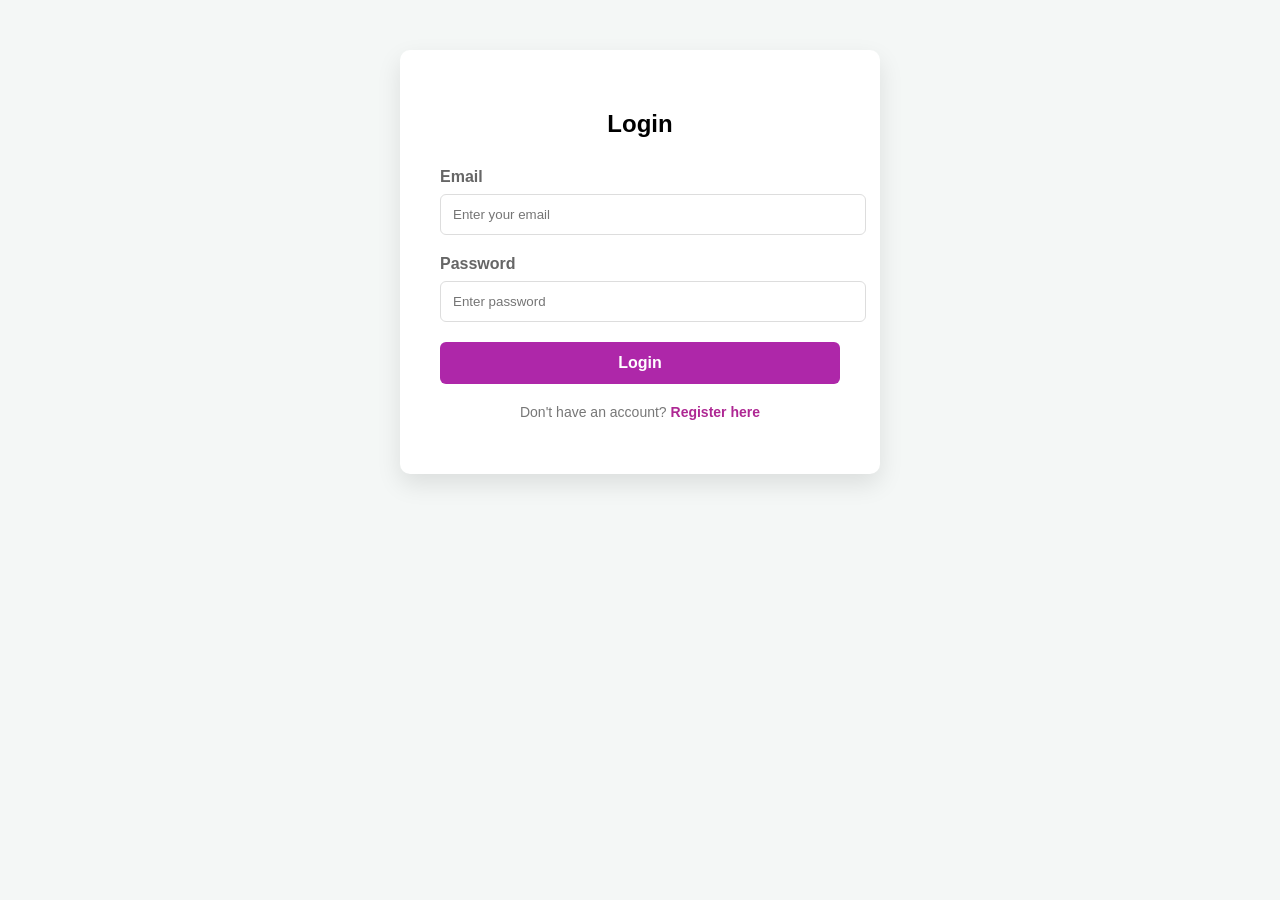
<file: index.html>
<!DOCTYPE html>
<html lang="en">

<head>
    <meta charset="UTF-8">
    <meta name="viewport" content="width=device-width, initial-scale=1.0">
    <link rel="stylesheet" href="https://cdnjs.cloudflare.com/ajax/libs/font-awesome/6.5.1/css/all.min.css">
    <link rel="stylesheet" href="index.css">
    <title> FreshMart E-commerce</title>
</head>

<body>
    <nav>
        <div class="nav-logo">
            <i class="fa-solid fa-cart-shopping"></i>
            <h3>FreshMart</h3>

        </div>
        <div class="nav-links">
            <li><a href="index.html">Home</a></li>
            <li><a href="products.html">Product</a></li>
            <li><a href="categories.html">Catogery</a></li>
        </div>
        <div class="nav-info">
            <i  id="btn-dark"class="fa-solid fa-moon"></i>
       <a href="cart.html" class="cart-link" style="text-decoration: none; color: inherit; position: relative;">
    <i class="fa-solid fa-basket-shopping"></i>
    <span id="cart-count" class="badge">0</span>
</a>
                    <a href="login.html" id="nav-login-btn">Sign In</a>
            <button id="nav-logout-btn" style="display: none;">Logout</button>
        </div>

    </nav>
    <section class="home">
        <div class="home-text">
            <h4>✨ New Collection Available</h4>
            <h1>Discover Premium Products</h1>
            <p>Curated selection of the finest products with unmatched quality and modern design.</p>
            <div class="btn">
                <button class="btn-shop"><a href="products.html">Shop Now <i
                            class="fa-solid fa-arrow-right"></i></a></button>
                <button class="btn-browse"><a href="categories.html">Browse Categories</a></button>
            </div>
        </div>
    </section>
    <section class="icons">
        <div class="icon">

            <i class="fa-solid fa-truck"></i>
            <div class="icon-text">
                <h3>Free Shipping</h3>
                <p>On orders over $50</p>
            </div>
        </div>
        <div class="icon">
            <i class="fa-solid fa-rotate"></i>
            <div class="icon-text">
                <h3>Secure Payment</h3>
                <p>100% protected</p>
            </div>
        </div>
        <div class="icon">
            <i class="fa-solid fa-shield"></i>
            <div class="icon-text">
                <h3>Easy Returns</h3>
                <p>30-day policy.</p>
            </div>
        </div>
        <div class="icon">
            <i class="fa-solid fa-certificate"></i>
            <div class="icon-text">
                <h3>Premium Quality</h3>
                <p>Curated products</p>
            </div>
        </div>
    </section>
    <section class="categories-section">
        <h3>Our Categories</h3>
        <p>Explore our wide range of categories to find exactly what you're looking for.</p>
        <button class="btn-allcategory"><a href="categories.html">View All Categories </a><i
                class="fa-solid fa-arrow-right"></i> </button>
        <div class="category">

        </div>
    </section>
    <section class="products-section">
        <h3>Our Products</h3>
        <p>Explore our wide range of products toHandpicked for you.</p>
        <button class="btn-allproducts"><a href="products.html">View All Products </a><i
                class="fa-solid fa-arrow-right"></i> </button>
        <div class="products">

        </div>
    </section>
    <section class="loop">
        <h2>Stay in the Loop</h2>
        <p>Subscribe for exclusive deals, new arrivals, and curated collections.</p>
        <div class="sub">
            <input type="email" placeholder="    Enter your Email">
            <button>Subscribe</button>
        </div>
    </section>
    <footer>
        <div class="col">

            <div class="logo">
                <i class="fa-solid fa-cart-shopping"></i>
                <h3>FreshMart</h3>
            </div>
            <p>Premium shopping experience with curated<br> products and exceptional quality.</p>

        </div>
        <div class="col">
            <h3>Shop</h3>
            <ul>
                <li><a href="products.html">All Products</a></li>
                <li><a href="categories.html">Categories</a></li>
                <li><a href="#">Best Sellers</a></li>
            </ul>
        </div>

<div class="col">
            <h3>Support</h3>
            <ul>
                <li><a href="#">Contact Us</a></li>
                <li><a href="#">FAQs</a></li>
                <li><a href="#">Shipping Policy</a></li>
            </ul>
        </div>
        <div class="col">
            <h3>Company</h3>
            <ul>
                <li><a href="#">About Us</a></li>
                <li><a href="#">Careers</a></li>
                <li><a href="#">Privacy Policy</a></li>
        </div>
    </footer>
    <p class="rigths">© 2026 FreshMart. All rights reserved.</p>
    <script src="auth-check.js"></script>
    <script src="index.js"></script>
</body>

</html>
</file>
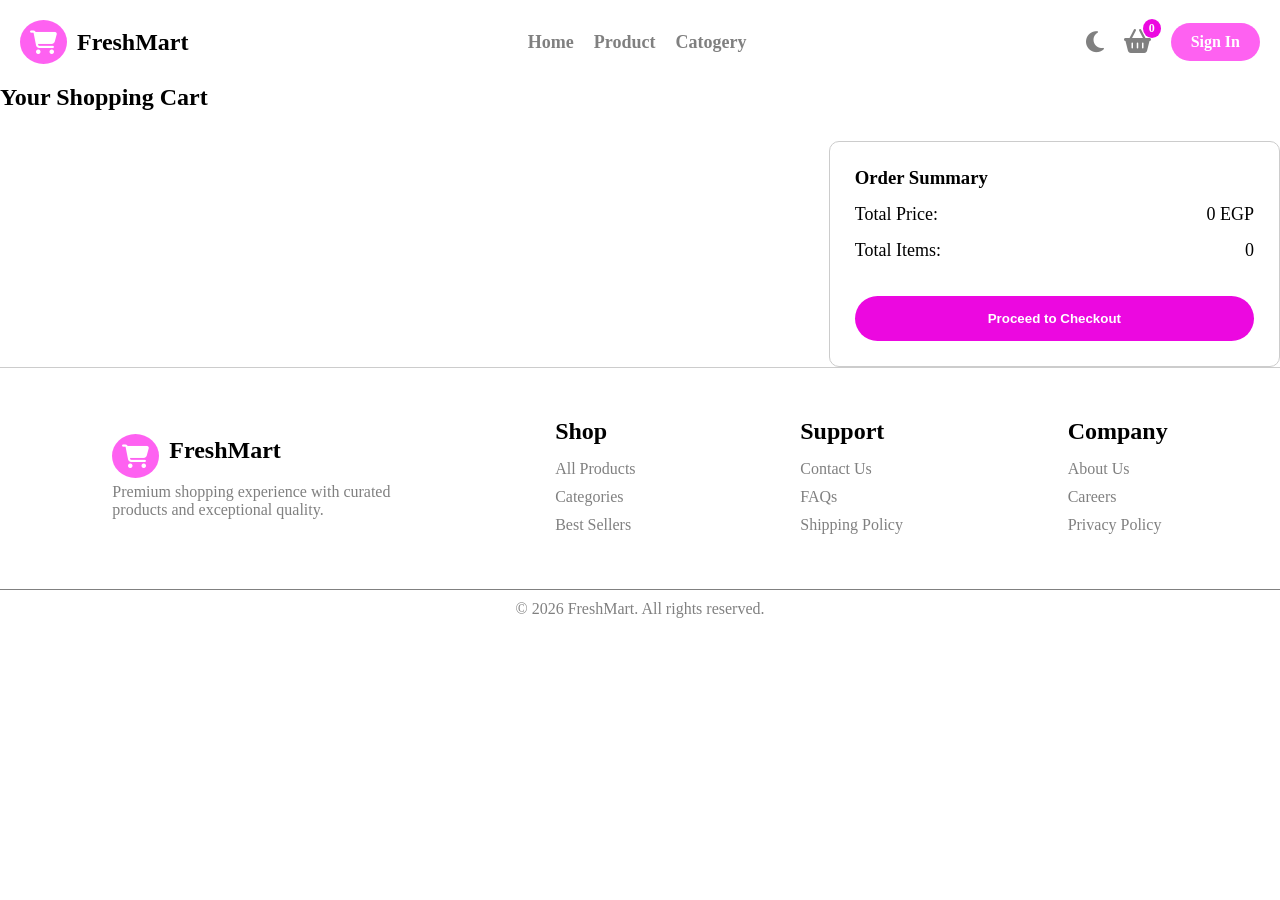
<file: cart.html>
<!DOCTYPE html>
<html lang="en">
<head>
    <meta charset="UTF-8">
    <meta name="viewport" content="width=device-width, initial-scale=1.0">
         <link rel="stylesheet" href="https://cdnjs.cloudflare.com/ajax/libs/font-awesome/6.5.1/css/all.min.css">
    <link rel="stylesheet" href="index.css">
    <title>Cart</title>
</head>
<body>
    <nav>
        <div class="nav-logo">
            <i class="fa-solid fa-cart-shopping"></i>
            <h3>FreshMart</h3>

        </div>
        <div class="nav-links">
            <li><a href="index.html">Home</a></li>
            <li><a href="products.html">Product</a></li>
            <li><a href="categories.html">Catogery</a></li>
        </div>
        <div class="nav-info">
            <i  id="btn-dark"class="fa-solid fa-moon"></i>
          <a href="cart.html" class="cart-link" style="text-decoration: none; color: inherit; position: relative;">
    <i class="fa-solid fa-basket-shopping"></i>
    <span id="cart-count" class="badge">0</span>
</a>
                    <a href="login.html" id="nav-login-btn">Sign In</a>
            <button id="nav-logout-btn" style="display: none;">Logout</button>
        </div>

    </nav>
    <section class="cart-section">
    <div class="container">
        <h2>Your Shopping Cart</h2>
        
        <div class="cart-wrapper">
            <div id="cart-container" class="cart-items-list">
                </div>

            <div class="cart-summary">
                <h3>Order Summary</h3>
                <div class="summary-item">
                    <span>Total Price:</span>
                    <span id="total-price">0 EGP</span>
                </div>
                <div class="summary-item">
                    <span>Total Items:</span>
                    <span id="total-count">0</span>
                </div>
                <button class="checkout-btn">Proceed to Checkout</button>
            </div>
        </div>
    </div>
</section>

     <footer>
        <div class="col">

            <div class="logo">
                <i class="fa-solid fa-cart-shopping"></i>
                <h3>FreshMart</h3>
            </div>
            <p>Premium shopping experience with curated<br> products and exceptional quality.</p>

        </div>
        <div class="col">
            <h3>Shop</h3>
            <ul>
                <li><a href="products.html">All Products</a></li>
                <li><a href="categories.html">Categories</a></li>
                <li><a href="#">Best Sellers</a></li>
            </ul>
        </div>

<div class="col">
            <h3>Support</h3>
            <ul>
                <li><a href="#">Contact Us</a></li>
                <li><a href="#">FAQs</a></li>
                <li><a href="#">Shipping Policy</a></li>
            </ul>
        </div>
        <div class="col">
            <h3>Company</h3>
            <ul>
                <li><a href="#">About Us</a></li>
                <li><a href="#">Careers</a></li>
                <li><a href="#">Privacy Policy</a></li>
        </div>
    </footer>
    <p class="rigths">© 2026 FreshMart. All rights reserved.</p>
    <script src="auth-check.js"></script>
    <script src="cart.js"></script>
</body>
</html>
</file>
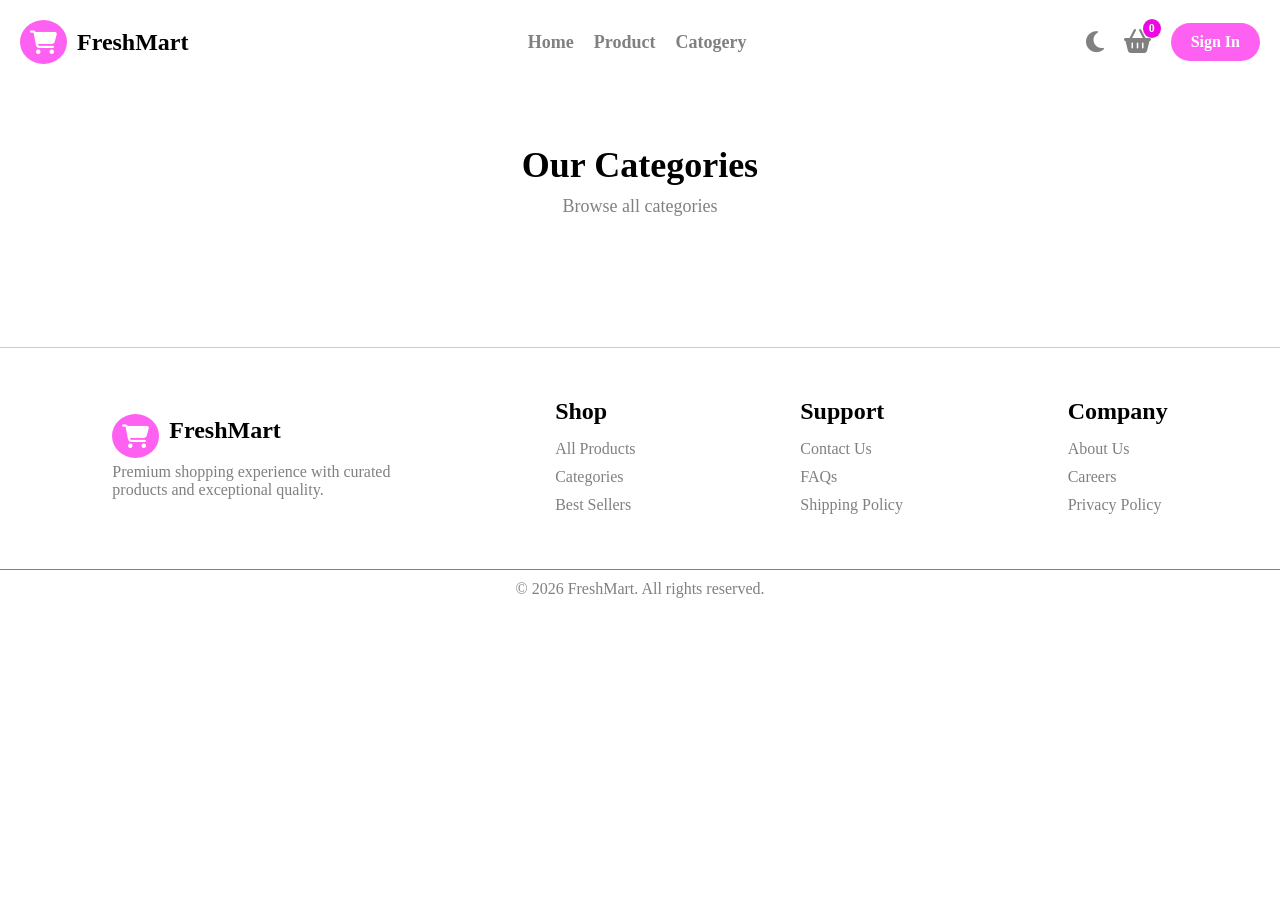
<file: categories.html>
<!DOCTYPE html>
<html lang="en">
<head>
    <meta charset="UTF-8">
    <meta name="viewport" content="width=device-width, initial-scale=1.0">
      <link rel="stylesheet" href="https://cdnjs.cloudflare.com/ajax/libs/font-awesome/6.5.1/css/all.min.css">
    <link rel="stylesheet" href="index.css">
    <title>Categories</title>
</head>
<body>
    <nav>
        <div class="nav-logo">
            <i class="fa-solid fa-cart-shopping"></i>
            <h3>FreshMart</h3>

        </div>
        <div class="nav-links">
            <li><a href="index.html">Home</a></li>
            <li><a href="products.html">Product</a></li>
            <li><a href="categories.html">Catogery</a></li>
        </div>
        <div class="nav-info">
            <i  id="btn-dark"class="fa-solid fa-moon"></i>
          <a href="cart.html" class="cart-link" style="text-decoration: none; color: inherit; position: relative;">
    <i class="fa-solid fa-basket-shopping"></i>
    <span id="cart-count" class="badge">0</span>
</a>
            <a href="login.html" id="nav-login-btn">Sign In</a>
            <button id="nav-logout-btn" style="display: none;">Logout</button>
        </div>

    </nav>
    <section class="categories-section">
          <h3>Our Categories</h3>
        <p>Browse all categories</p>
          <div class="category">

        </div>
    </section>
     <footer>
        <div class="col">

            <div class="logo">
                <i class="fa-solid fa-cart-shopping"></i>
                <h3>FreshMart</h3>
            </div>
            <p>Premium shopping experience with curated<br> products and exceptional quality.</p>

        </div>
        <div class="col">
            <h3>Shop</h3>
            <ul>
                <li><a href="products.html">All Products</a></li>
                <li><a href="categories.html">Categories</a></li>
                <li><a href="#">Best Sellers</a></li>
            </ul>
        </div>

<div class="col">
            <h3>Support</h3>
            <ul>
                <li><a href="#">Contact Us</a></li>
                <li><a href="#">FAQs</a></li>
                <li><a href="#">Shipping Policy</a></li>
            </ul>
        </div>
        <div class="col">
            <h3>Company</h3>
            <ul>
                <li><a href="#">About Us</a></li>
                <li><a href="#">Careers</a></li>
                <li><a href="#">Privacy Policy</a></li>
        </div>
    </footer>
    <p class="rigths">© 2026 FreshMart. All rights reserved.</p>
    <script src="auth-check.js"></script>
    <script src="categories.js"></script>
</body>
</html>
</file>
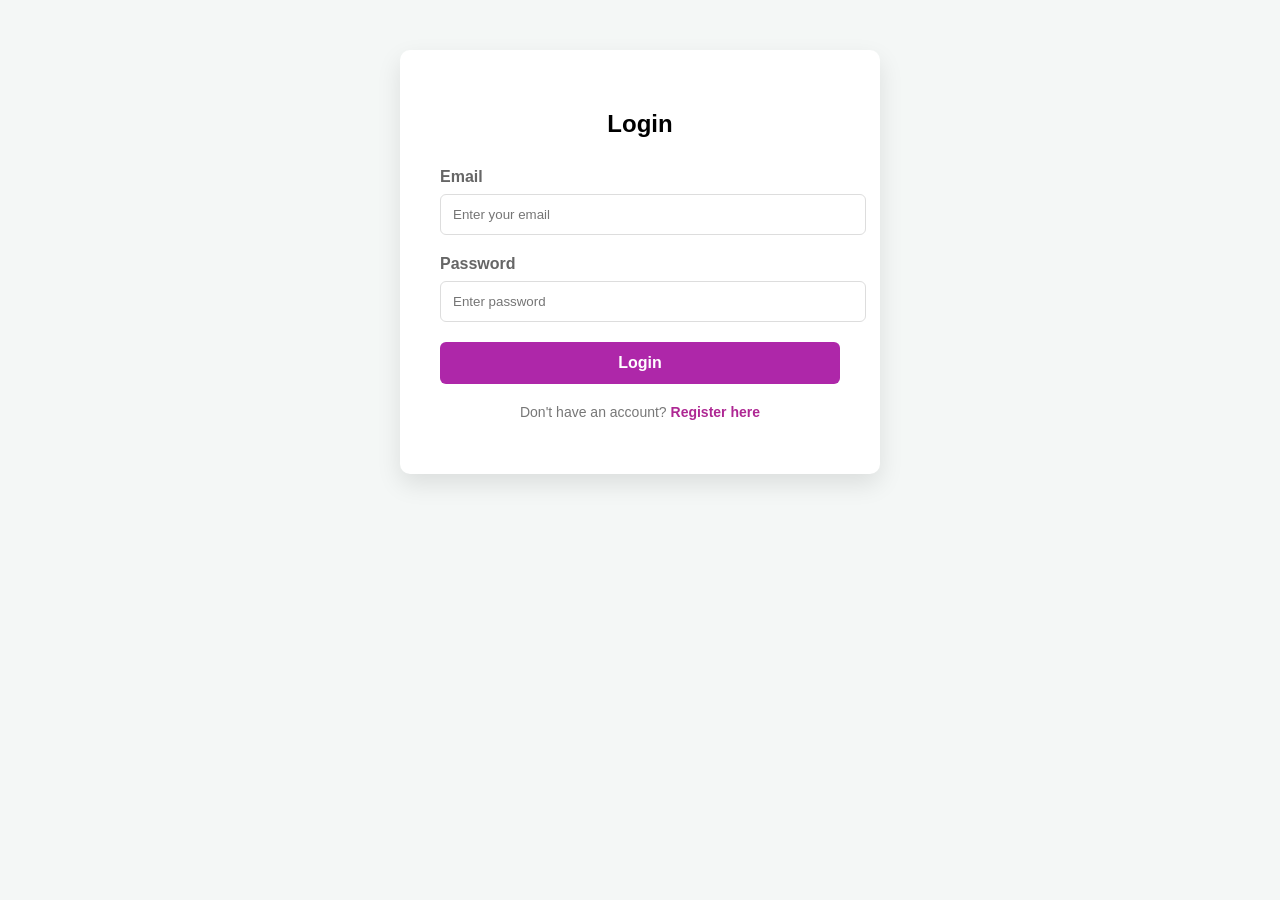
<file: login.html>
<!DOCTYPE html>
<html lang="en">
<head>
    <meta charset="UTF-8">
    <meta name="viewport" content="width=device-width, initial-scale=1.0">
    <link rel="stylesheet" href="register.css">
     <link rel="stylesheet" href="https://cdnjs.cloudflare.com/ajax/libs/font-awesome/6.5.1/css/all.min.css">
    <title>Login</title>
</head>
<body>
    <div class="auth-container">
    <h2>Login</h2>
    <form id="login-form">
        <div class="input-group">
            <label>Email</label>
            <input type="email" id="userEmail" placeholder="Enter your email" required>
        </div>

        <div class="input-group">
            <label>Password</label>
            <input type="password" id="userPassword" placeholder="Enter password" required>
        </div>

        <button type="submit">Login</button>
        <p id="error-message" style="color: red; display: none;"></p>
        
        <p>Don't have an account? <a href="register.html">Register here</a></p>
    </form>
</div>

<script src="login.js"></script>
</body>
</html>
</file>
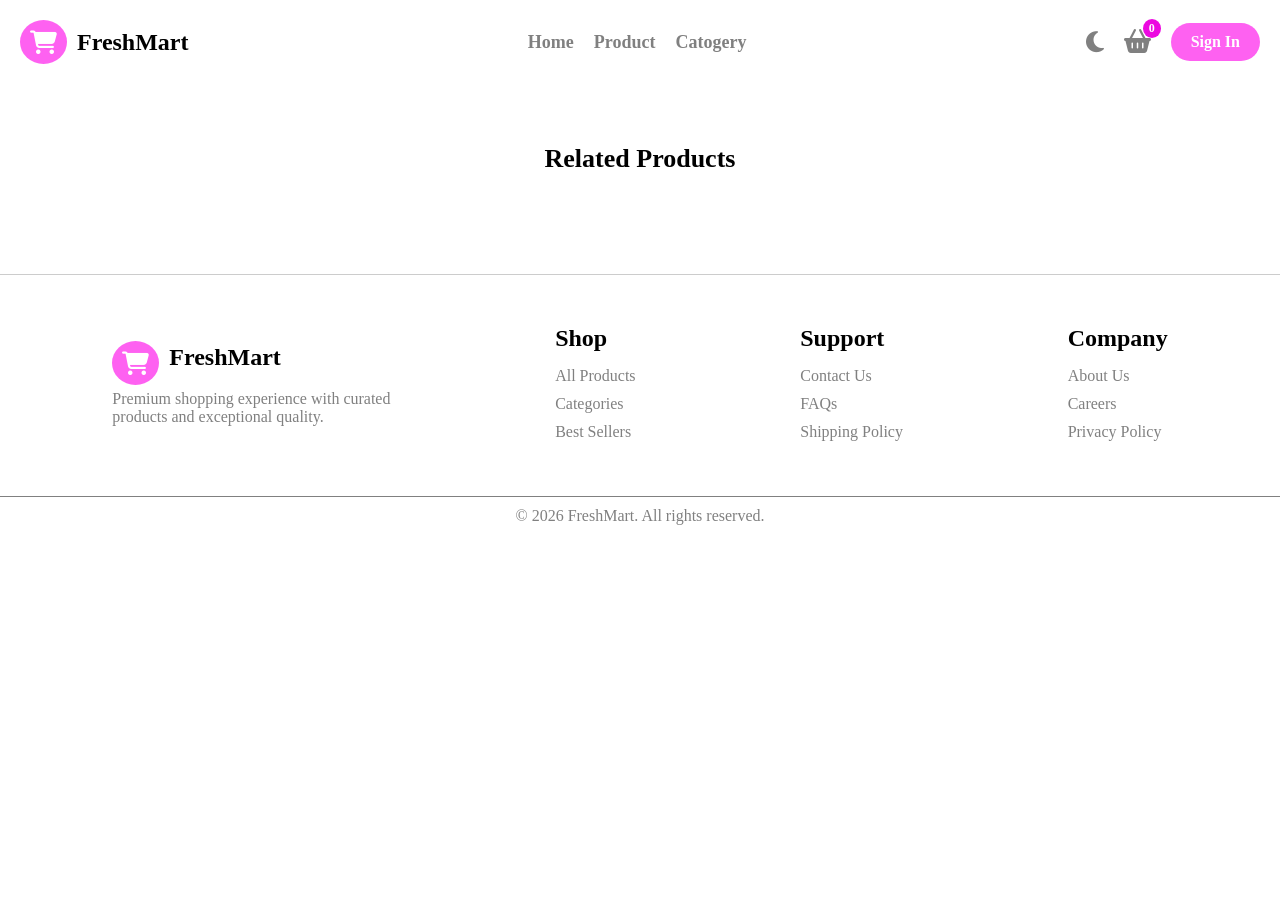
<file: product details.html>
<!DOCTYPE html>
<html lang="en">
<head>
    <meta charset="UTF-8">
    <meta name="viewport" content="width=device-width, initial-scale=1.0">
       <link rel="stylesheet" href="https://cdnjs.cloudflare.com/ajax/libs/font-awesome/6.5.1/css/all.min.css">
    <link rel="stylesheet" href="index.css">
    <title>Product Details</title>
</head>
<body>
 <nav>
        <div class="nav-logo">
            <i class="fa-solid fa-cart-shopping"></i>
            <h3>FreshMart</h3>

        </div>
        <div class="nav-links">
            <li><a href="index.html">Home</a></li>
            <li><a href="products.html">Product</a></li>
            <li><a href="categories.html">Catogery</a></li>
        </div>
        <div class="nav-info">
            <i  id="btn-dark"class="fa-solid fa-moon"></i>
          <a href="cart.html" class="cart-link" style="text-decoration: none; color: inherit; position: relative;">
    <i class="fa-solid fa-basket-shopping"></i>
    <span id="cart-count" class="badge">0</span>
</a>
                    <a href="login.html" id="nav-login-btn">Sign In</a>
            <button id="nav-logout-btn" style="display: none;">Logout</button>
        </div>

    </nav>


<section id="product-details">
    
</section>
<section class="related-products-section">
    <h2 class="section-title">Related Products</h2>
    <div id="related-products-container" class="products-grid">
        </div>
</section>

    <footer>
        <div class="col">

            <div class="logo">
                <i class="fa-solid fa-cart-shopping"></i>
                <h3>FreshMart</h3>
            </div>
            <p>Premium shopping experience with curated<br> products and exceptional quality.</p>

        </div>
        <div class="col">
            <h3>Shop</h3>
            <ul>
                <li><a href="products.html">All Products</a></li>
                <li><a href="categories.html">Categories</a></li>
                <li><a href="#">Best Sellers</a></li>
            </ul>
        </div>

<div class="col">
            <h3>Support</h3>
            <ul>
                <li><a href="#">Contact Us</a></li>
                <li><a href="#">FAQs</a></li>
                <li><a href="#">Shipping Policy</a></li>
            </ul>
        </div>
        <div class="col">
            <h3>Company</h3>
            <ul>
                <li><a href="#">About Us</a></li>
                <li><a href="#">Careers</a></li>
                <li><a href="#">Privacy Policy</a></li>
        </div>
    </footer>
    <p class="rigths">© 2026 FreshMart. All rights reserved.</p>
    <script src="auth-check.js"></script>
   <script src="product details.js"></script> 
</body>
</html>
</file>
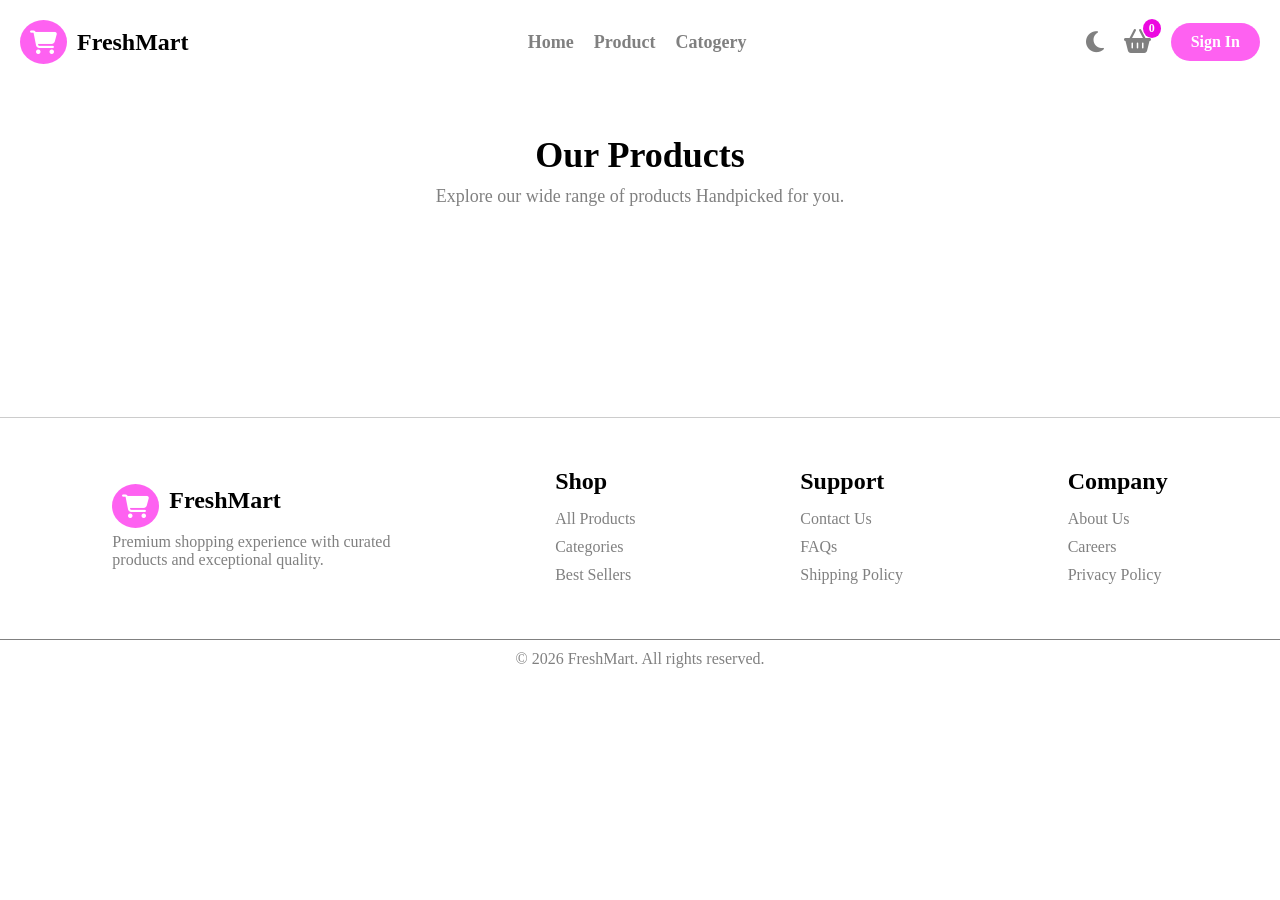
<file: products.html>
<!DOCTYPE html>
<html lang="en">
<head>
    <meta charset="UTF-8">
    <meta name="viewport" content="width=device-width, initial-scale=1.0">
        <link rel="stylesheet" href="https://cdnjs.cloudflare.com/ajax/libs/font-awesome/6.5.1/css/all.min.css">
    <link rel="stylesheet" href="index.css">
    <title>Products</title>
</head>
<body>
   <nav>
        <div class="nav-logo">
            <i class="fa-solid fa-cart-shopping"></i>
            <h3>FreshMart</h3>

        </div>
        <div class="nav-links">
            <li><a href="index.html">Home</a></li>
            <li><a href="products.html">Product</a></li>
            <li><a href="categories.html">Catogery</a></li>
        </div>
        <div class="nav-info">
            <i  id="btn-dark"class="fa-solid fa-moon"></i>
          <a href="cart.html" class="cart-link" style="text-decoration: none; color: inherit; position: relative;">
    <i class="fa-solid fa-basket-shopping"></i>
    <span id="cart-count" class="badge">0</span>
</a>
                      <a href="login.html" id="nav-login-btn">Sign In</a>
            <button id="nav-logout-btn" style="display: none;">Logout</button>

        </div>

    </nav>
 <section class="products-section">
    <h3>Our Products</h3>
    <p>Explore our wide range of products Handpicked for you.</p>
    
    <div class="category-filters" id="filters-container"></div>

    <div class="products" >
        </div>
        <div id="pagination" class="pagination-container"></div>
</section>

    <footer>
        <div class="col">

            <div class="logo">
                <i class="fa-solid fa-cart-shopping"></i>
                <h3>FreshMart</h3>
            </div>
            <p>Premium shopping experience with curated<br> products and exceptional quality.</p>

        </div>
        <div class="col">
            <h3>Shop</h3>
            <ul>
                <li><a href="products.html">All Products</a></li>
                <li><a href="categories.html">Categories</a></li>
                <li><a href="#">Best Sellers</a></li>
            </ul>
        </div>

<div class="col">
            <h3>Support</h3>
            <ul>
                <li><a href="#">Contact Us</a></li>
                <li><a href="#">FAQs</a></li>
                <li><a href="#">Shipping Policy</a></li>
            </ul>
        </div>
        <div class="col">
            <h3>Company</h3>
            <ul>
                <li><a href="#">About Us</a></li>
                <li><a href="#">Careers</a></li>
                <li><a href="#">Privacy Policy</a></li>
        </div>
    </footer>
    <p class="rigths">© 2026 FreshMart. All rights reserved.</p>
    <script src="auth-check.js"></script>
   <script src="products.js"></script> 
</body>
</html>
</file>
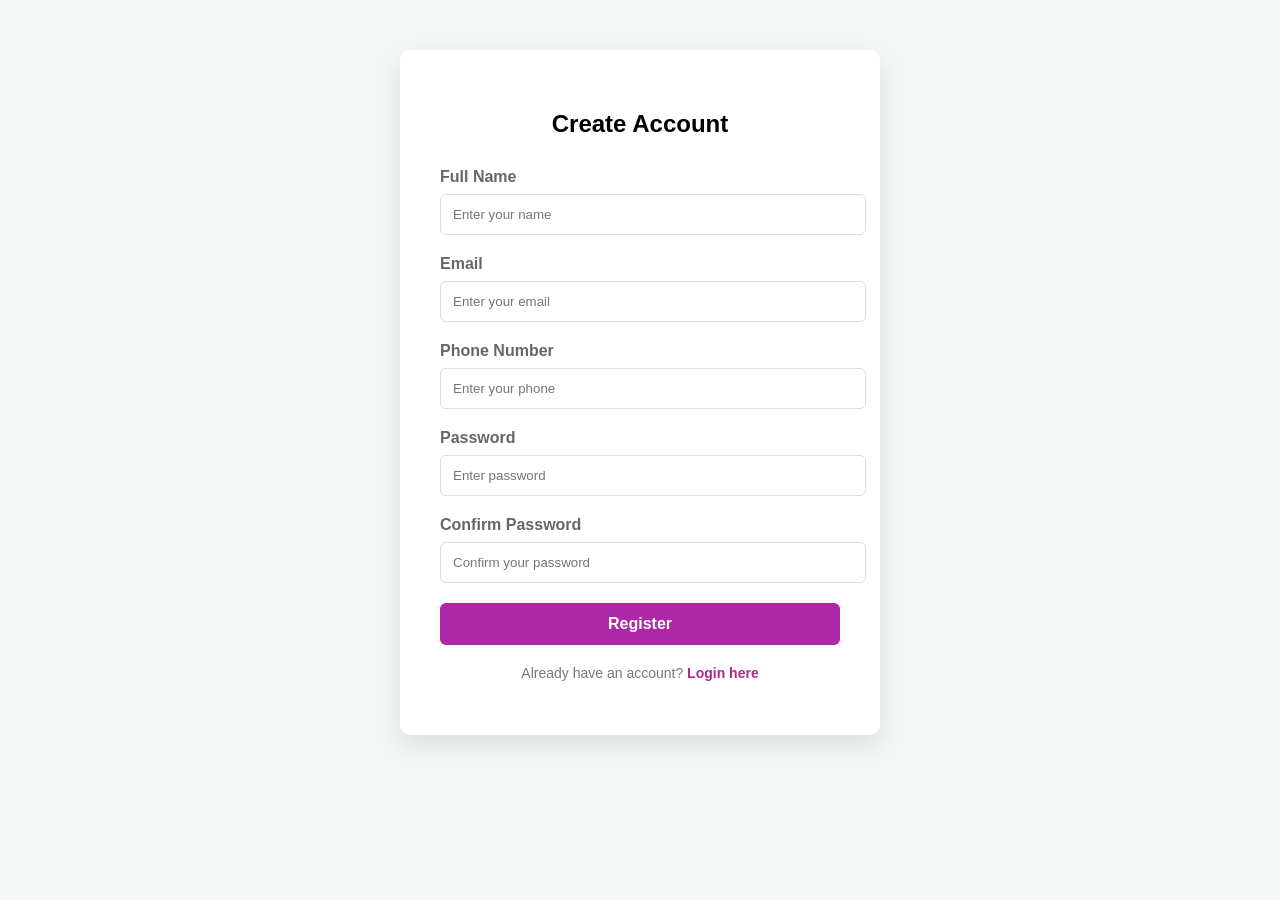
<file: register.html>
<!DOCTYPE html>
<html lang="en">
<head>
    <meta charset="UTF-8">
    <meta name="viewport" content="width=device-width, initial-scale=1.0">
    <link rel="stylesheet" href="register.css">
     <link rel="stylesheet" href="https://cdnjs.cloudflare.com/ajax/libs/font-awesome/6.5.1/css/all.min.css">
    <title>Register</title>
</head>
<body>
    
    
<div class="auth-container">
    <h2>Create Account</h2>
    <form id="register-form">
        <div class="input-group">
            <label>Full Name</label>
            <input type="text" id="userName" placeholder="Enter your name" required>
          
        </div>

        <div class="input-group">
            <label>Email</label>
            <input type="email" id="userEmail" placeholder="Enter your email" required>
     
        </div>
        <div class="input-group">
    <label>Phone Number</label>
    <input type="tel" id="userPhone" placeholder="Enter your phone" required>
</div>

        <div class="input-group">
            <label>Password</label>
            <input type="password" id="userPassword" placeholder="Enter password" required>
         
        </div>
        <div class="input-group">
    <label>Confirm Password</label>
    <input type="password" id="rePassword" placeholder="Confirm your password" required>

</div>

        <button type="submit">Register</button>
            <p id="error-message" style="color: red; font-size: 24px; margin-top: 5px; display: none;"></p>
        
        <p>Already have an account? <a href="login.html">Login here</a></p>
    </form>
</div>
    <script src="register.js"></script>
</body>
</html>
</file>
<file: index.css>
:root {
    --bg-color: #ffffff;
    --text-main: #000000;
    --text-muted: gray;
    --card-bg: #ffffff;
    --border-color: #ccc;
    --nav-footer-bg: white;
}

body.dark-mode {
    --bg-color: #121212;   
    --text-main: #ffffff; 
    --text-muted: #b0b0b0; 
    --card-bg: #1e1e1e;   
    --border-color: #333; 
    --nav-footer-bg: #181818;
}

* {
    margin: 0;
    padding: 0;
    box-sizing: border-box;
}


body {
    background-color: var(--bg-color);
    color: var(--text-main);
    transition: background-color 0.3s ease, color 0.3s ease;
}

/* navbar */
nav {
    display: flex;
    align-items: center;
    justify-content: space-between;
    padding: 20px;
    position: sticky;
    top: 0;
    background-color: var(--nav-footer-bg); 
    z-index: 100;
}

nav .nav-logo {
    display: flex;
    align-items: center;
}

nav .nav-logo i {
    font-size: 24px;
    margin-right: 10px;
    background-color: rgb(254, 97, 241);
    color: white;
    padding: 10px;
    border-radius: 70%;
}

nav .nav-logo h3 {
    font-size: 24px;
    font-weight: bold;
    color: var(--text-main);
}

nav .nav-links {
    display: flex;
    align-items: center;
    justify-content: center;
    gap: 20px;
}

nav .nav-links li {
    list-style: none;
}

nav .nav-links li a {
    text-decoration: none;
    color: var(--text-muted); 
    font-size: 18px;
    font-weight: bold;
    transition: all 0.3s ease;
}

nav .nav-links li a:hover {
    color: rgb(254, 97, 241);
}

nav .nav-info {
    display: flex;
    align-items: center;
    gap: 20px;
}

nav .nav-info i {
    font-size: 24px;
    cursor: pointer;
    color: var(--text-muted); 
}

nav #nav-login-btn,nav #nav-logout-btn{
    padding: 10px 20px;
    background-color: rgb(254, 97, 241);
    color: white;
    border: none;
    border-radius: 20px;
    cursor: pointer;
    font-size: 16px;
    font-weight: bold;
    text-decoration: none;

}

nav #nav-login-btn:hover,nav #nav-logout-btn:hover {
    background-color: rgb(252, 7, 231);
}
.cart-link {
    position: relative;
    font-size: 22px;
}

#cart-count {
    position: absolute;
    top: -10px;
    right: -10px;
    background-color: #ec08e0;
    color: white;
    font-size: 12px;
    font-weight: bold;
    border-radius: 50%;
    padding: 2px 6px;
    min-width: 18px;
    text-align: center;
}

/* section_home */
.home-text {
    height: 80vh;
    display: flex;
    flex-direction: column;
    align-items: center;
    justify-content: center;
    gap: 20px;
    padding: 50px;
    margin-top: 40px;
    background-image: linear-gradient(to right, #f7a3f6, #ec08e0);
    color: white;
}

.home-text h4 {
    font-size: 24px;
    font-weight: bold;
    border-radius: 30px;
    padding: 10px 20px;
    border: #f7cff5 2px solid;
}

.home-text h1 {
    font-size: 50px;
    font-weight: 1000;
}

.home-text p {
    font-size: 18px;
    font-weight: 500;
    text-align: center;
    max-width: 600px;
}

.home-text .btn {
    display: flex;
    gap: 20px;
}

.home-text .btn button {
    padding: 10px 20px;
    background-color: white;
    color: rgb(254, 97, 241);
    border: none;
    border-radius: 20px;
    cursor: pointer;
    font-size: 16px;
    font-weight: bold;
}

.home-text .btn .btn-browse {
    background-color: transparent;
    color: white;
    border: 2px solid white;
}

.btn-browse a {
    text-decoration: none;
    color: white;
}

.btn-shop a {
    text-decoration: none;
    color: #000;
}

.home-text .btn button:hover, .loop button:hover {
    transform: scale(1.1);
}

/*section-icon */
.icons {
    display: flex;
    align-items: center;
    justify-content: space-around;
    gap: 40px;
    padding: 50px;
    border-bottom: var(--border-color) 1px solid; 
}

.icons .icon {
    display: flex;
    align-items: center;
    gap: 10px;
}

.icons .icon i {
    font-size: 24px;
    color: rgb(254, 97, 241);
    background-color: rgb(244, 214, 242);
    padding: 10px;
    border-radius: 50%;
}

.icons .icon p {
    font-size: 18px;
    font-weight: 500;
    color: var(--text-muted); 
}

/* categories-section */
.categories-section {
    padding: 60px;
    text-align: center;
}

.categories-section h3 {
    font-size: 36px;
    font-weight: bold;
    margin-bottom: 10px;
    color: var(--text-main); 
}

.categories-section p {
    font-size: 18px;
    color: var(--text-muted);
    margin-bottom: 30px;
}

.category {
    display: grid;
    grid-template-columns: repeat(5, 1fr); 
    gap: 20px;
    padding: 20px 0;
}
.allcategory {
    width: 100%;
    height: auto;
    border: 1px solid var(--border-color);
    background-color: var(--card-bg);      
    border-radius: 10px;
    display: flex;
    flex-direction: column;
    align-items: center;
    transition: 0.3s;
}

.allcategory:hover {
    transform: translateY(-10px);
    box-shadow: 0 4px 8px rgba(0, 0, 0, 0.2);
}

.btn-allcategory {
    padding: 10px 20px;
    background-color: rgb(254, 97, 241);
    color: white;
    border: none;
    border-radius: 20px;
    cursor: pointer;
    font-size: 16px;
    font-weight: bold;
    margin: 20px;
}

.btn-allcategory:hover {
    background-color: rgb(252, 7, 231);
}

.btn-allcategory a {
    text-decoration: none;
    color: white;
}

.allcategory img {
    width: 100%;
    height: 80%;
    object-fit: cover;
    border-radius: 10px;
}

.allcategory h3 {
    height: 20%;
    font-size: 18px;
    font-weight: bold;
    margin-top: 10px;
    color: var(--text-main); 
}

/* priducts-section */
.products-section {
    padding: 50px;
    text-align: center;
}

.products-section h3 {
    font-size: 36px;
    font-weight: bold;
    margin-bottom: 10px;
    color: var(--text-main);
}

.products-section p {
    font-size: 18px;
    color: var(--text-muted);
    margin-bottom: 30px;
}

.btn-allproducts {
    padding: 10px 20px;
    background-color: rgb(254, 97, 241);
    color: white;
    border: none;
    border-radius: 20px;
    cursor: pointer;
    font-size: 16px;
    font-weight: bold;
    margin-bottom: 30px;
}

.btn-allproducts:hover {
    background-color: rgb(252, 7, 231);
}

.btn-allproducts a {
    text-decoration: none;
    color: white;
}

.products {
    display: flex;
    align-items: center;
    justify-content: space-between;
    gap: 20px;
    flex-wrap: wrap;
}

.product {
    width: 200px;
    min-height: 350px;
    border: 1px solid var(--border-color); 
    background-color: var(--card-bg);      
    border-radius: 15px;
    display: flex;
    flex-direction: column;
    align-items: center;
    padding: 15px;
    text-align: center;
    transition: 0.3s;
}

.product:hover {
    transform: translateY(-10px);
    box-shadow: 0 4px 8px rgba(0, 0, 0, 0.2);
}

.product img {
    width: 100%;
    height: 180px;
    object-fit: contain;
    border-radius: 10px;
    margin-bottom: 15px;
}

.product h3 {
    font-size: 18px;
    font-weight: bold;
    margin-top: 10px;
    overflow: hidden;
    color: #ec08e0;
}

.product p {
    font-size: 16px;
    color: var(--text-muted); 
    margin-top: 5px;
}

.product span i {
    color: gold;
}

.product .price {
    font-size: 18px;
    font-weight: 900;
    color: var(--text-main); 
    margin-top: 10px;
}

/* subscribe-section */
.loop {
    background-image: linear-gradient(to right, #f7a3f6, #ec08e0);
    width: 90%;
    height: 300px;
    padding: 40px;
    margin: 40px auto; 
    display: flex;
    flex-direction: column;
    text-align: center;
    justify-content: center;
    align-items: center;
    border-radius: 10px;
}

.loop h2 {
    font-size: 50px;
    font-weight: 900;
    color: white;
    padding: 20px;
}

.loop p {
    color: #eee;
    padding: 10px;
    font-size: 30px;
}

.loop input {
    border-radius: 50px;
    width: 280px;
    height: 40px;
    border: none;
    padding: 0 15px;
}

.loop button {
    padding: 10px 20px;
    background-color: white;
    color: rgb(254, 97, 241);
    border: none;
    border-radius: 20px;
    cursor: pointer;
    font-size: 16px;
    font-weight: bold;
    margin-top: 10px;
}

/* footer */
footer {
    display: flex;
    align-items: center;
    justify-content: space-around;
    gap: 40px;
    padding: 50px;
    background-color: var(--nav-footer-bg); 
    flex-wrap: wrap;
    border-bottom: solid gray 1px; 
    border-top: solid var(--border-color) 1px;
}

footer .col {
    display: flex;
    flex-direction: column;
}

footer .logo {
    display: flex;
    align-items: center;
}

footer .col i {
    font-size: 24px;
    margin-right: 10px;
    background-color: rgb(254, 97, 241);
    color: white;
    padding: 10px;
    border-radius: 70%;
}

footer .col h3 {
    font-size: 24px;
    font-weight: bold;
    color: var(--text-main); 
    margin-bottom: 10px;
}

footer .col p {
    color: var(--text-muted); 
    padding: 5px 0;
}

footer .col a {
    text-decoration: none;
    color: var(--text-muted);
    padding: 5px 0;
}

footer .col a:hover {
    color: rgb(254, 97, 241);
}

footer .col ul {
    list-style: none;
    padding: 0;
}

footer .col ul li {
    padding: 5px 0;
}

.rigths {
    text-align: center;
    color: var(--text-muted);
    padding: 10px;
}
/* ///// product page */

.category-filters {
    display: flex;
    justify-content: center; 
    flex-wrap: wrap;    
    gap: 12px;
    margin: 30px 0;       
}


.filter-btn {
    padding: 10px 22px;
    border-radius: 25px;    
    border: 1px solid var(--border-color);
    background-color: var(--card-bg);
    color: var(--text-main);
    cursor: pointer;
    font-size: 14px;
    font-weight: 500;
    transition: all 0.3s ease;
}
.filter-btn:hover {
    border-color: rgb(254, 97, 241);
    color: rgb(254, 97, 241);
    transform: translateY(-2px);
}


.filter-btn.active {
    background-color: rgb(254, 97, 241);
    color: white;
    border-color: rgb(254, 97, 241);
    box-shadow: 0 4px 10px rgba(254, 97, 241, 0.3);
}
.pagination-container {
    display: flex;
    justify-content: center;
    align-items: center;
    gap: 8px;
    margin: 50px 0;
}

.page-btn {
    padding: 8px 16px;
    border: 1px solid var(--border-color);
    background: var(--card-bg);
    color: var(--text-main);
    cursor: pointer;
    border-radius: 5px; 
    font-weight: 600;
    transition: 0.3s;
}

.page-btn.active {
    background-color: rgb(254, 97, 241);
    color: white;
    border-color: rgb(254, 97, 241);
}

.page-btn:hover:not(.active) {
    background-color: #fce4ec;
    color: rgb(254, 97, 241);
}

.nav-btn {
    background-color: var(--nav-footer-bg);
    border-radius: 20px; 
}
/* product-details */



.details-wrapper {
    display: flex;
    gap: 50px;
    padding: 40px;
    max-width: 1200px;
    margin: 0 auto;
    align-items: flex-start;
}


.images-section {
    flex: 1;
}

.main-image-container img {
    width: 100%;
    border-radius: 12px;
    box-shadow: 0 10px 20px rgba(0,0,0,0.05);
    transition: 0.3s;
}

.thumbnails-container {
    display: flex;
    gap: 12px;
    margin-top: 20px;
    overflow-x: auto;
}

.thumb {
    width: 80px;
    height: 80px;
    object-fit: cover;
    border: 2px solid transparent;
    border-radius: 8px;
    cursor: pointer;
    transition: 0.2s;
}

.thumb:hover {
    border-color: rgb(254, 97, 241); 
    transform: scale(1.05);
}


.info-section {
    flex: 1;
}

.product-title {
    font-size: 32px;
    font-weight: bold;
    color: var(--text-main);
    margin-bottom: 10px;
}

.category-tag {
    font-size: 14px;
    color: rgb(254, 97, 241);
    font-weight: 600;
    text-transform: uppercase;
    margin-bottom: 20px;
}

.description {
    line-height: 1.7;
    color: var(--text-muted);
    margin-bottom: 25px;
}


.stock, .brand, .sold {
    font-size: 16px;
    margin-bottom: 12px;
    display: flex;
    align-items: center;
    gap: 10px;
    color: var(--text-main);
}

.count { 
    background-color: #e8f5e9;
    color: #2e7d32;
    padding: 2px 10px;
    border-radius: 20px;
    font-weight: bold;
}

.out-of-stock { 
    color: #d32f2f;
    background-color: #ffebee;
    padding: 2px 10px;
    border-radius: 20px;
    font-weight: bold;
}

.brand-name { 
    color: #0984e3; 
    font-weight: bold; 
}


.price-rating {
    display: flex;
    justify-content: space-between;
    align-items: center;
    background: var(--card-bg);
    padding: 20px;
    border: 1px solid var(--border-color);
    border-radius: 10px;
    margin: 25px 0;
}

.discount-price {
    font-size: 28px;
    color: rgb(254, 97, 241);
    font-weight: bold;
}


.purchase-controls {
    border-top: 1px solid var(--border-color);
    padding-top: 20px;
}

.quantity-box {
    margin-bottom: 20px;
}

.quantity-box input {
    width: 70px;
    padding: 10px;
    border: 1px solid var(--border-color);
    border-radius: 8px;
    background: var(--bg-color);
    color: var(--text-main);
}

.add-to-cart-btn {
    background-color: rgb(254, 97, 241);
    color: white;
    border: none;
    padding: 18px 35px;
    font-size: 18px;
    border-radius: 8px;
    cursor: pointer;
    width: 100%;
    transition: 0.3s ease;
    font-weight: bold;
}

.add-to-cart-btn:hover {
    background-color: rgb(252, 7, 231);
    box-shadow: 0 5px 15px rgba(254, 97, 241, 0.3);
}

/* --- قسم المنتجات المرتبطة (Related Products) --- */
.related-products-section {
    max-width: 1200px;
    margin: 60px auto;
    padding: 0 40px;
}

.related-products-section h2 {
    text-align: center;
    margin-bottom: 40px;
    font-size: 26px;
    color: var(--text-main);
}

.products-grid {
    display: grid;
    grid-template-columns: repeat(auto-fill, minmax(220px, 1fr));
    gap: 25px;
}

.related-card {
    background: var(--card-bg);
    border-radius: 10px;
    padding: 15px;
    text-align: center;
    border: 1px solid var(--border-color);
    cursor: pointer;
    transition: 0.3s;
}

.related-card:hover {
    transform: translateY(-10px);
    box-shadow: 0 10px 20px rgba(0,0,0,0.1);
}

.related-card img {
    width: 100%;
    height: 180px;
    object-fit: contain;
    margin-bottom: 15px;
}

.related-info h3 {
    font-size: 16px;
    color: var(--text-main);
    margin-bottom: 8px;
}

.related-info p {
    color: rgb(254, 97, 241);
    font-weight: bold;
}


@media (max-width: 768px) {
    .details-wrapper {
        flex-direction: column;
    }
}
/* cart */
.cart-wrapper {
    display: flex;
    gap: 30px;
    margin-top: 30px;
}

.cart-items-list {
    flex: 2;
}

.cart-item-card {
    display: flex;
    align-items: center;
    background-color: var(--card-bg);
    padding: 20px;
    border-radius: 10px;
    margin-bottom: 20px;
    border: 1px solid var(--border-color);
    color: var(--text-main);
}

.cart-item-card img {
    width: 120px;
    height: 120px;
    object-fit: contain;
    margin-right: 20px;
}

.item-details h4 {
    margin-bottom: 5px;
}

.item-details .price {
    color: #ec08e0;
    font-weight: bold;
    margin: 10px 0;
}

.item-quantity {
    margin-left: auto;
    display: flex;
    align-items: center;
    gap: 15px;
}

.item-quantity button {
    width: 30px;
    height: 30px;
    border-radius: 50%;
    border: 1px solid var(--border-color);
    background: var(--bg-color);
    color: var(--text-main);
    cursor: pointer;
}

.cart-summary {
    flex: 1;
    background-color: var(--card-bg);
    padding: 25px;
    border-radius: 10px;
    border: 1px solid var(--border-color);
    height: fit-content;
    position: sticky;
    top: 100px;
}

.summary-item {
    display: flex;
    justify-content: space-between;
    margin: 15px 0;
    font-size: 18px;
}

.checkout-btn {
    width: 100%;
    padding: 15px;
    background-color: #ec08e0;
    color: white;
    border: none;
    border-radius: 25px;
    font-weight: bold;
    cursor: pointer;
    margin-top: 20px;
}

.remove-btn {
    background: none;
    border: none;
    color: #ff4d4d;
    cursor: pointer;
    padding: 0;
}
/* --- RESPONSIVE DESIGN (Media Queries) --- */


@media (max-width: 1024px) {
    .category {
        grid-template-columns: repeat(3, 1fr); 
    }
    
    .products {
        justify-content: center;
    }
}


@media (max-width: 768px) {
   
    nav {
        flex-direction: column;
        gap: 15px;
        padding: 15px;
    }

    nav .nav-links {
        gap: 10px;
    }

    nav .nav-links li a {
        font-size: 16px;
    }

    
    .home-text h1 {
        font-size: 32px;
        text-align: center;
    }

    .home-text p {
        font-size: 16px;
        padding: 0 20px;
    }

  
    .icons {
        flex-direction: column;
        gap: 20px;
        align-items: flex-start;
        padding: 30px;
    }

   
    .category {
        grid-template-columns: repeat(2, 1fr); 
    }

    .product {
        width: 100%; 
        max-width: 280px;
    }

 
    .cart-wrapper {
        flex-direction: column;
    }

    .cart-summary {
        position: static; 
        width: 100%;
    }

   
    .details-wrapper {
        flex-direction: column;
        padding: 20px;
    }

    .product-title {
        font-size: 24px;
    }

    
    .loop h2 {
        font-size: 30px;
    }

    .loop p {
        font-size: 18px;
    }

    .loop input {
        width: 100%;
    }
}


@media (max-width: 480px) {
    .category {
        grid-template-columns: repeat(1, 1fr); 
    }

    .home-text {
        height: auto;
        padding: 80px 20px;
    }

    .home-text .btn {
        flex-direction: column;
        width: 100%;
    }

    nav .nav-logo h3 {
        font-size: 20px;
    }

    .cart-item-card {
        flex-direction: column;
        text-align: center;
    }

    .cart-item-card img {
        margin-right: 0;
        margin-bottom: 15px;
    }

    .item-quantity {
        margin: 20px auto 0;
    }
}
</file>
<file: register.css>
body {
    background-color: #f4f7f6;
    height: 100 vh;
    display: flex;
    justify-content: center;
    align-items: center;
    margin: 50px;
    font-family: 'Segoe UI', Tahoma, Geneva, Verdana, sans-serif;
}

.auth-container {
    background: white;
    padding: 40px;
    border-radius: 10px;
    box-shadow: 0 10px 25px rgba(0,0,0,0.1);
    width: 100%;
    max-width: 400px; 
}

.auth-container h2 {
    text-align: center;
    color:#000;
    margin-bottom: 30px;
}


.input-group {
    margin-bottom: 20px;
}

.input-group label {
    display: block;
    margin-bottom: 8px;
    color: #666;
    font-weight: 600;
}

.input-group input {
    width: 100%;
    padding: 12px;
    border: 1px solid #ddd;
    border-radius: 6px;
    outline: none;
    transition: border-color 0.3s; 
}


.input-group input:focus {
    border-color: #ae27a3; 
}


button[type="submit"] {
    width: 100%;
    padding: 12px;
    background-color: #ae27a9;
    color: white;
    border: none;
    border-radius: 6px;
    font-size: 16px;
    font-weight: bold;
    cursor: pointer;
    transition: background 0.3s;
}

button[type="submit"]:hover {
    background-color: #912175;
}


p {
    text-align: center;
    margin-top: 20px;
    font-size: 14px;
    color: #777;
}

p a {
    color: #ae2793;
    text-decoration: none;
    font-weight: bold;
}
</file>
